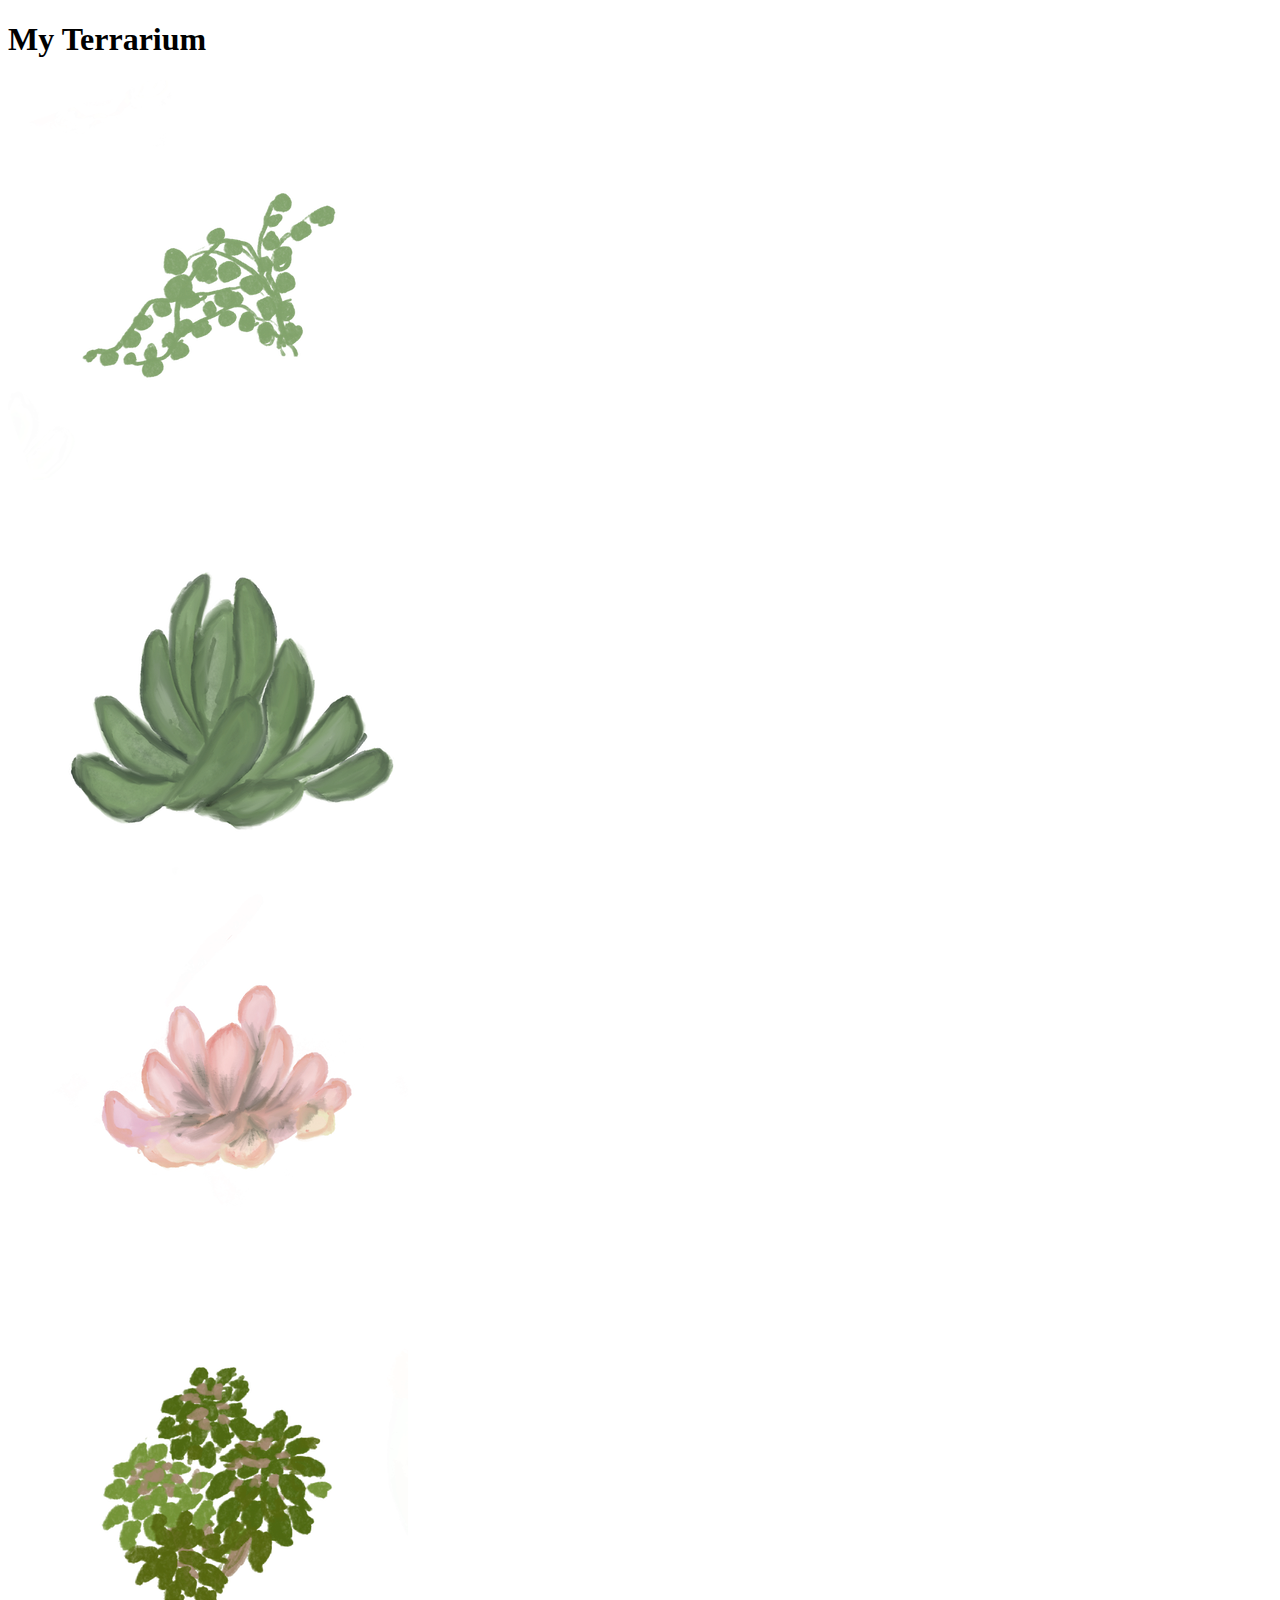
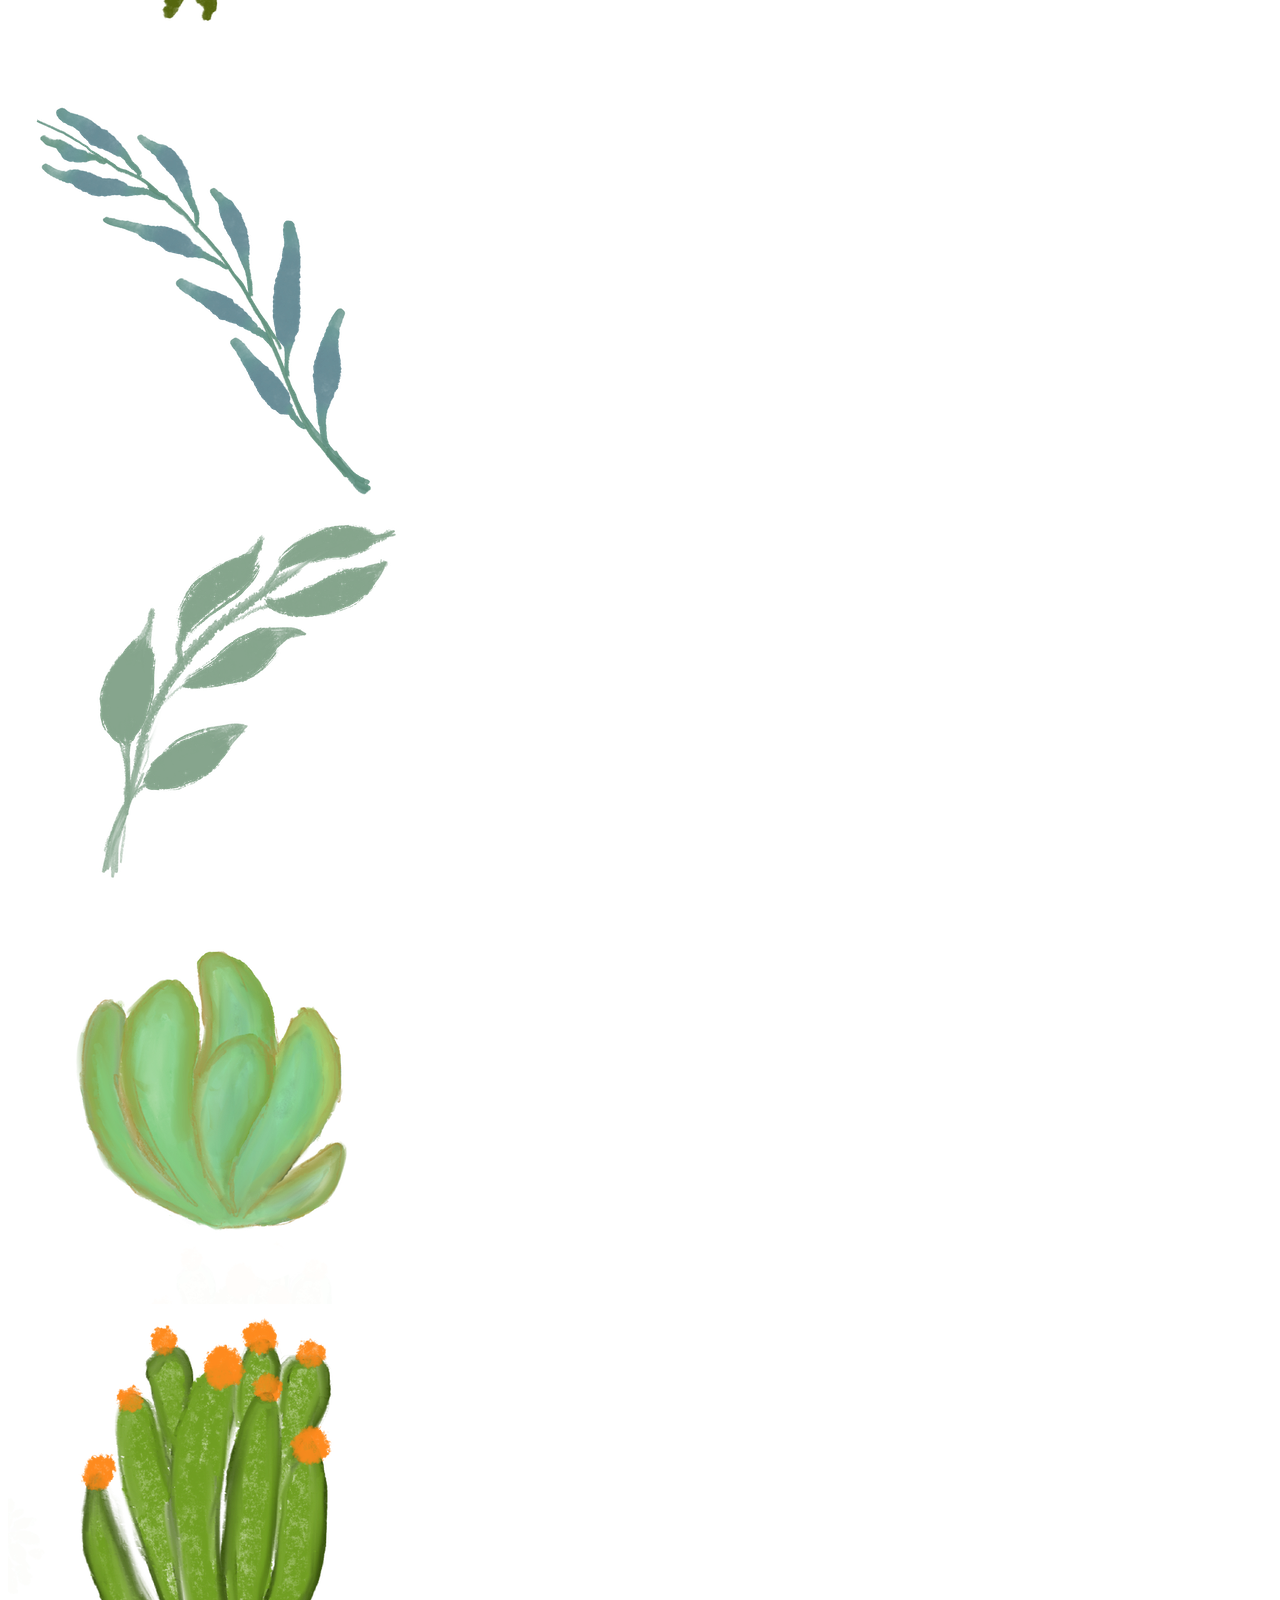
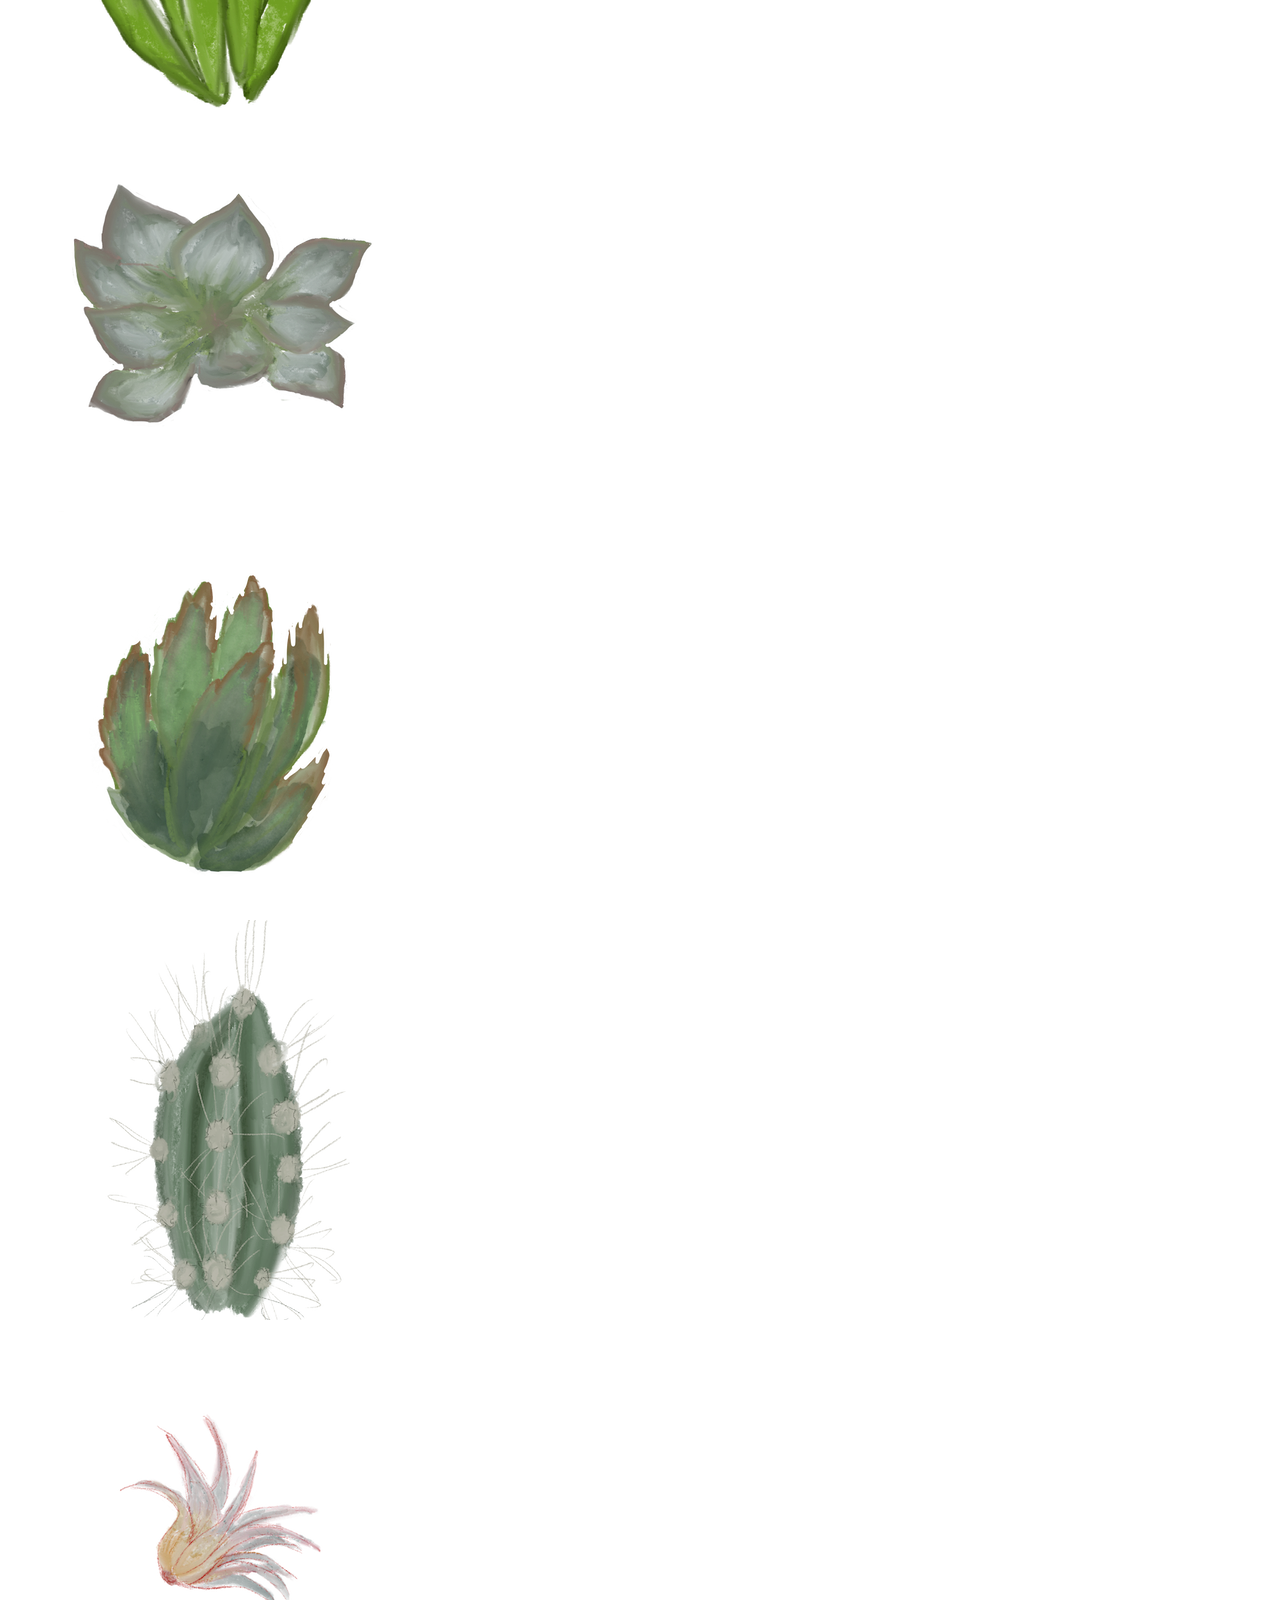
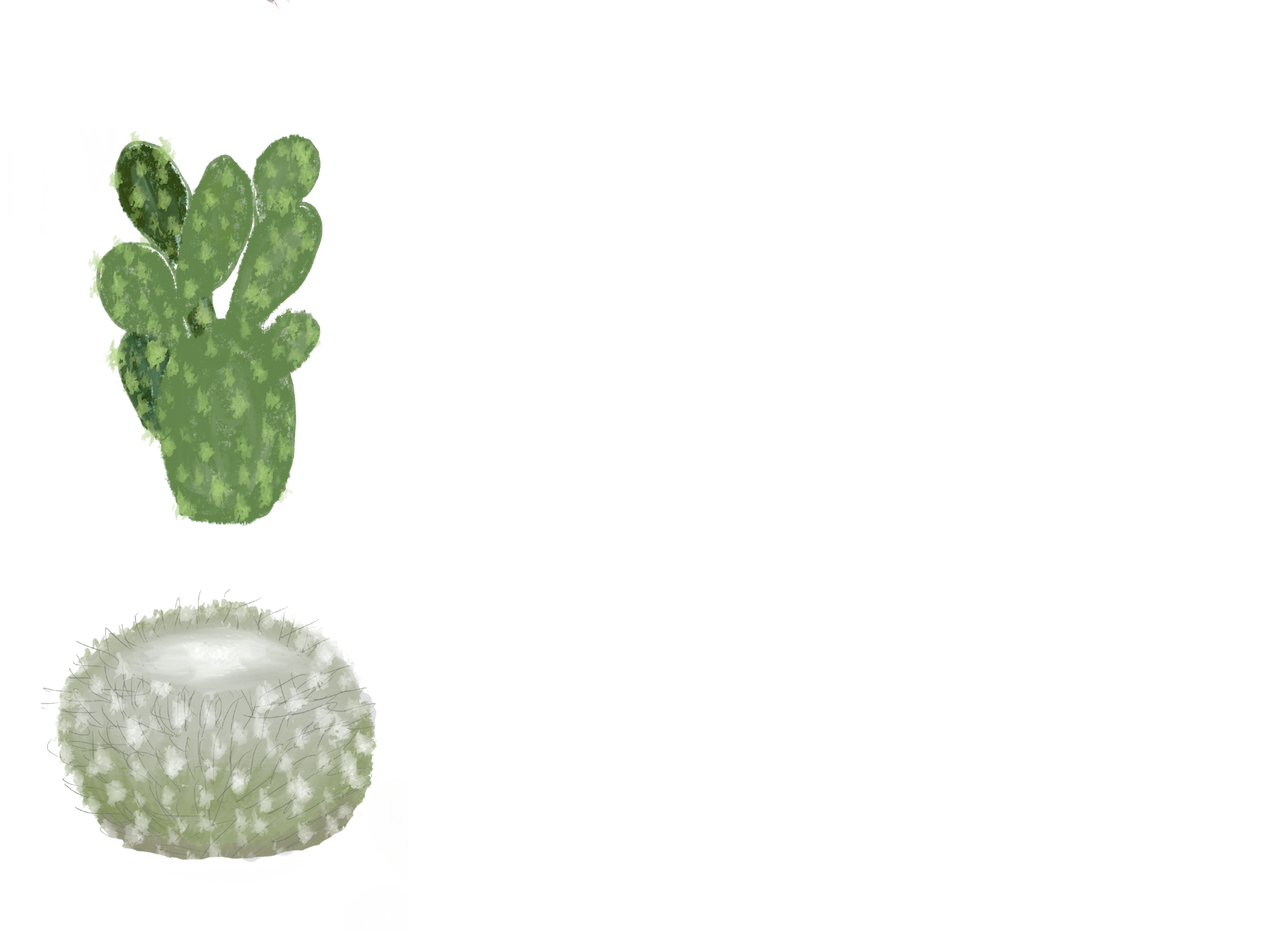
<file: terrarium/index.html>
<!DOCTYPE html>
<html lang="en">
    <head>
        <title>Welcome to my Virtual Terrarium</title>
        <meta charset="utf-8" />
        <meta http-equiv="X-UA-Compatible" content="IE=edge" />
        <meta name="viewport" content="width=device-width, intial-scale=1" />
    </head>
    <body>
        <h1>My Terrarium</h1>
        <div id="page">
            <div id="left-container" class="container">
                <div class="plant-holder">
                    <img class="plant" alt="plant" id="plant1" src="./images/plant1.png" />
                </div>
                <div class="plant-holder">
                    <img class="plant" alt="plant" id="plant2" src="./images/plant2.png" />
                </div>
                <div class="plant-holder">
                    <img class="plant" alt="plant" id="plant3" src="./images/plant3.png" />
                </div>
                <div class="plant-holder">
                    <img class="plant" alt="plant" id="plant4" src="./images/plant4.png" />
                </div>
                <div class="plant-holder">
                    <img class="plant" alt="plant" id="plant5" src="./images/plant5.png" />
                </div>
                <div class="plant-holder">
                    <img class="plant" alt="plant" id="plant6" src="./images/plant6.png" />
                </div>
                <div class="plant-holder">
                    <img class="plant" alt="plant" id="plant7" src="./images/plant7.png" />
                </div>
            </div>
            <div id="right-container" class="container">
                <div class="plant-holder">
                    <img class="plant" alt="plant" id="plant8" src="./images/plant8.png" />
                </div>
                <div class="plant-holder">
                    <img class="plant" alt="plant" id="plant9" src="./images/plant9.png" />
                </div>
                <div class="plant-holder">
                    <img class="plant" alt="plant" id="plant10" src="./images/plant10.png" />
                </div>
                <div class="plant-holder">
                    <img class="plant" alt="plant" id="plant11" src="./images/plant11.png" />
                </div>
                <div class="plant-holder">
                    <img class="plant" alt="plant" id="plant12" src="./images/plant12.png" />
                </div>
                <div class="plant-holder">
                    <img class="plant" alt="plant" id="plant13" src="./images/plant13.png" />
                </div>
                <div class="plant-holder">
                    <img class="plant" alt="plant" id="plant14" src="./images/plant14.png" />
                </div>
            </div>
        </div>
    </body>
</html>
</file>
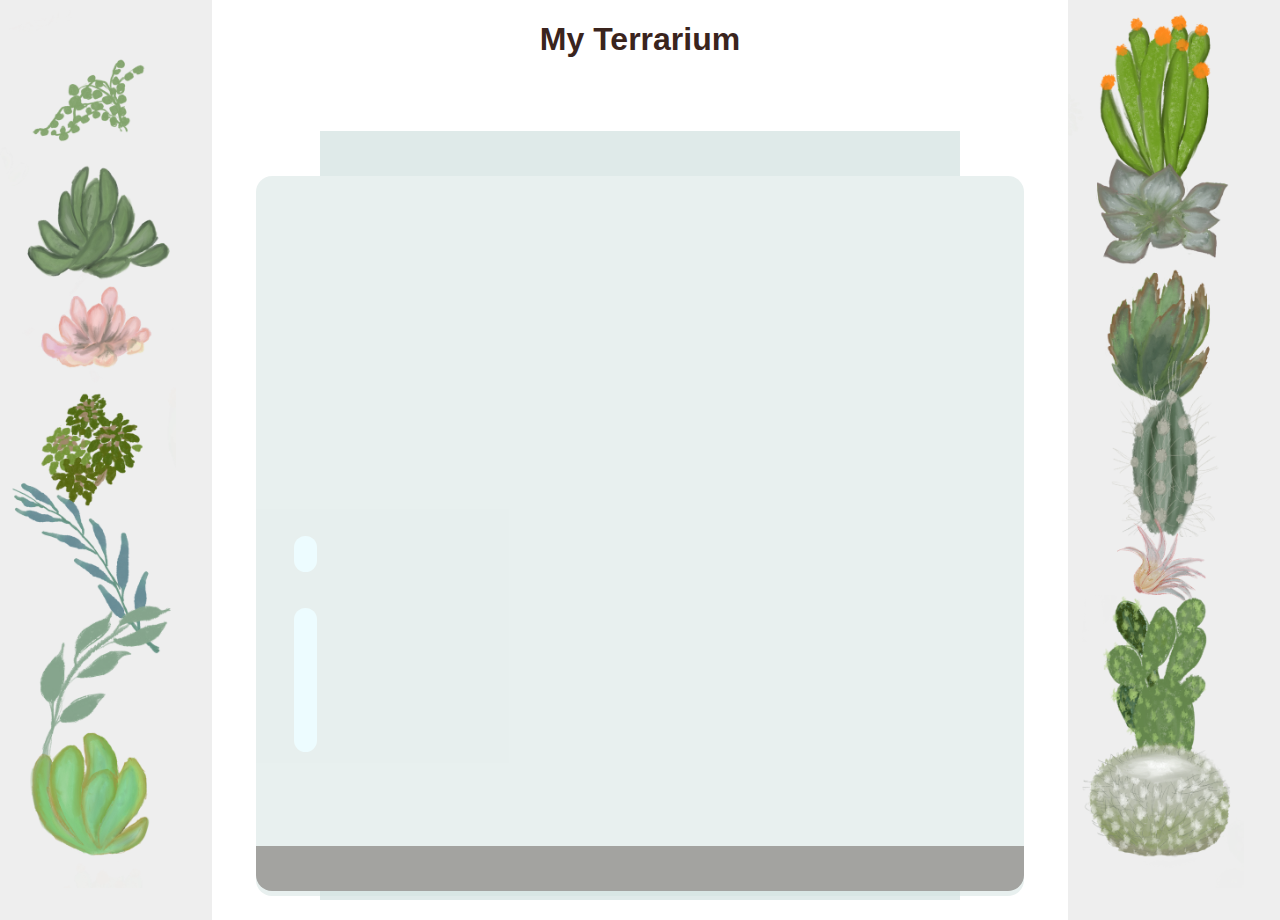
<file: 3-terrarium/solution/index.html>
<!DOCTYPE html>
<html lang="en">
	<head>
		<title>Welcome to my Virtual Terrarium</title>
		<meta charset="utf-8" />
		<meta http-equiv="X-UA-Compatible" content="IE=edge" />
		<meta name="viewport" content="width=device-width, initial-scale=1" />
		<!-- import the webpage's stylesheet -->
		<link rel="stylesheet" href="./style.css" />
		<!-- import the webpage's JavaScript file -->
		<script src="./script.js" defer></script>
	</head>

	<body>
		<div id="page">
			<h1>My Terrarium</h1>

			<div id="left-container" class="container">
				<div class="plant-holder">
					<img class="plant" alt="plant" id="plant1" src="./images/plant1.png" />
				</div>
				<div class="plant-holder">
					<img class="plant" alt="plant" id="plant2" src="./images/plant2.png" />
				</div>
				<div class="plant-holder">
					<img class="plant" alt="plant" id="plant3" src="./images/plant3.png" />
				</div>
				<div class="plant-holder">
					<img class="plant" alt="plant" id="plant4" src="./images/plant4.png" />
				</div>
				<div class="plant-holder">
					<img class="plant" alt="plant" id="plant5" src="./images/plant5.png" />
				</div>
				<div class="plant-holder">
					<img class="plant" alt="plant" id="plant6" src="./images/plant6.png" />
				</div>
				<div class="plant-holder">
					<img class="plant" alt="plant" id="plant7" src="./images/plant7.png" />
				</div>
			</div>
			<div id="right-container" class="container">
				<div class="plant-holder">
					<img class="plant" alt="plant" id="plant8" src="./images/plant8.png" />
				</div>
				<div class="plant-holder">
					<img class="plant" alt="plant" id="plant9" src="./images/plant9.png" />
				</div>
				<div class="plant-holder">
					<img class="plant" alt="plant" id="plant10" src="./images/plant10.png" />
				</div>
				<div class="plant-holder">
					<img class="plant" alt="plant" id="plant11" src="./images/plant11.png" />
				</div>
				<div class="plant-holder">
					<img class="plant" alt="plant" id="plant12" src="./images/plant12.png" />
				</div>
				<div class="plant-holder">
					<img class="plant" alt="plant" id="plant13" src="./images/plant13.png" />
				</div>
				<div class="plant-holder">
					<img class="plant" alt="plant" id="plant14" src="./images/plant14.png" />
				</div>
			</div>

			<div id="terrarium">
				<div class="jar-top"></div>
				<div class="jar-walls">
					<div class="jar-glossy-long"></div>
					<div class="jar-glossy-short"></div>
				</div>
				<div class="dirt"></div>
				<div class="jar-bottom"></div>
			</div>
		</div>
	</body>
</html>
</file>
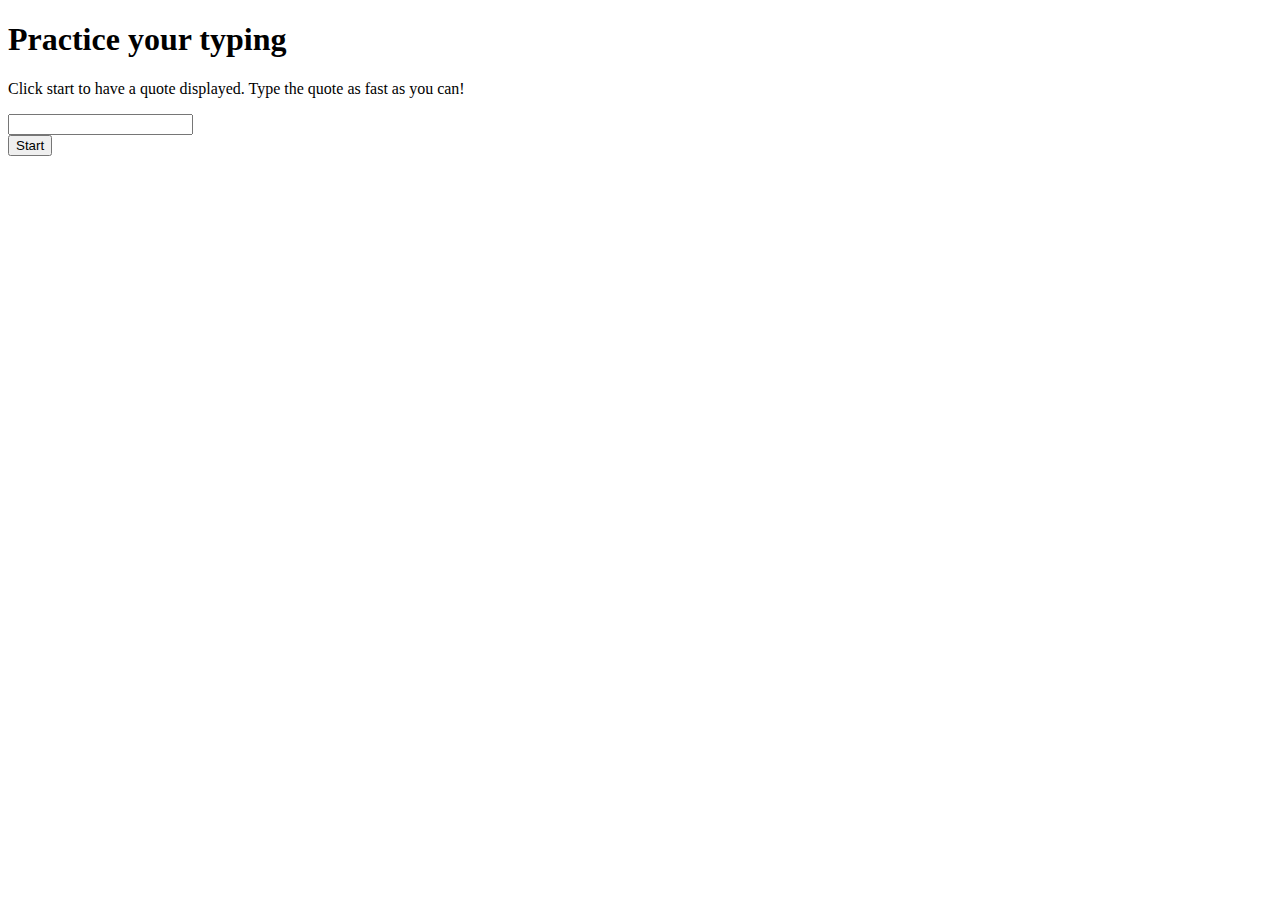
<file: 4-typing-game/solution/index.html>
<!DOCTYPE html>
<html lang="en">
	<head>
		<meta charset="UTF-8" />
		<title>Typing</title>
		<link rel="stylesheet" href="./index.css" />
	</head>

	<body>
		<h1>Practice your typing</h1>
		<div>Click start to have a quote displayed. Type the quote as fast as you can!</div>

		<p id="quote"></p>
		<p id="message"></p>
		<div>
			<input type="text" aria-label="current word" id="typed-value" />
		</div>
		<div>
			<button id="start" type="button">Start</button>
		</div>
		<script src="./index.js"></script>
	</body>
</html>
</file>
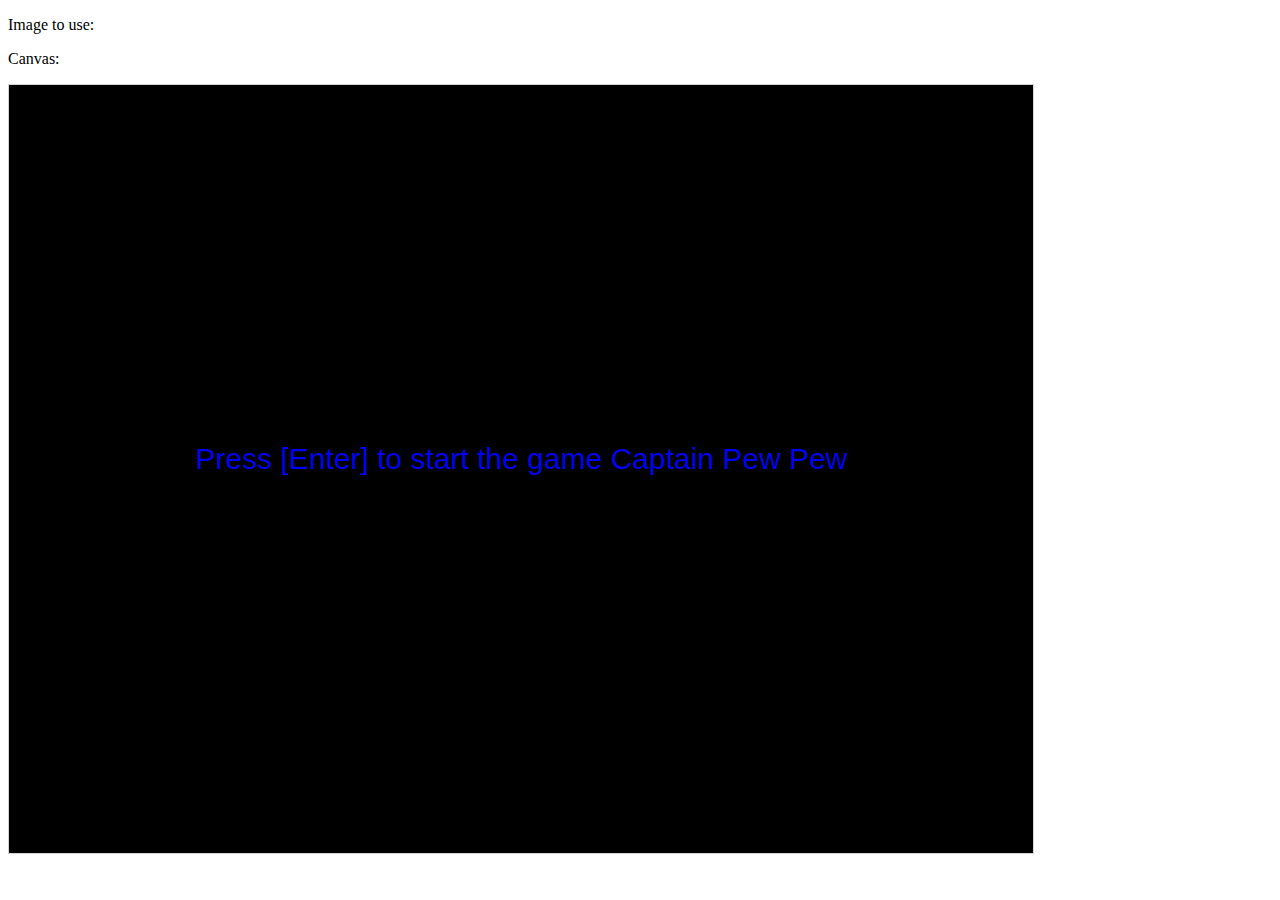
<file: 6-space-game/solution/index.html>
<!DOCTYPE html>
<html>
<head>
  <meta charset="UTF-8" />
  <title>Space Game</title>
</head>
<body>

<p>Image to use:</p>
<p>Canvas:</p>

<canvas id="myCanvas" width="1024" height="768" style="border:1px solid #d3d3d3;">
Your browser does not support the HTML5 canvas tag.</canvas>

<script src="app.js">

</script>

</body>
</html>
</file>
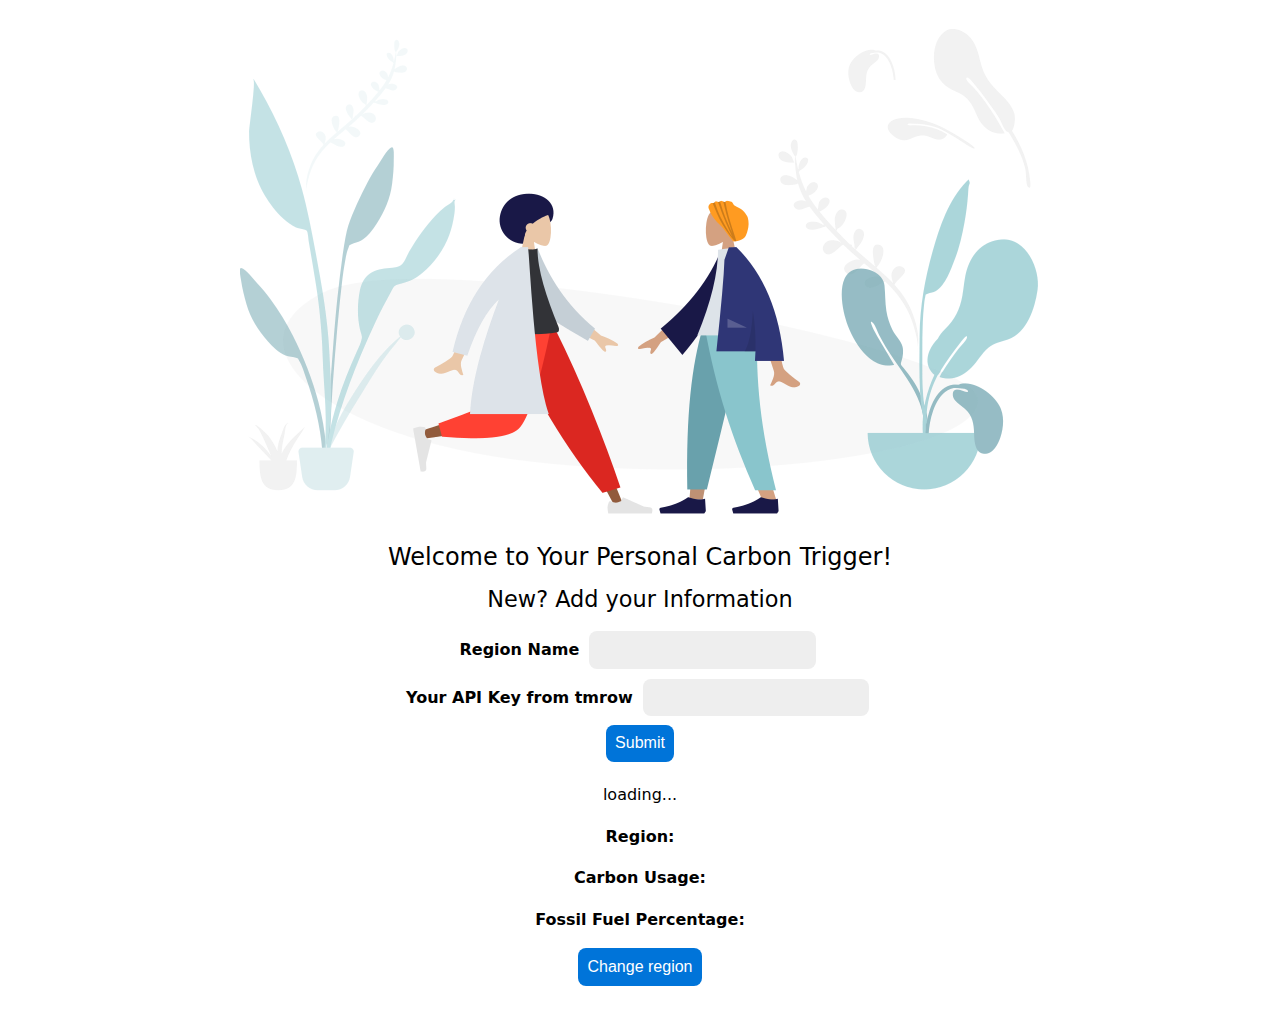
<file: 5-browser-extension/solution/dist/index.html>
<!DOCTYPE html>
<html lang="en">
	<head>
		<meta charset="UTF-8" />
		<meta name="viewport" content="width=device-width, initial-scale=1.0" />
		<meta http-equiv="X-UA-Compatible" content="ie=edge" />
		<title>My Carbon Trigger</title>
		<link rel="stylesheet" href="./styles.css" />
	</head>

	<body class="container">
		<img alt="plants and people" src="images/plants-people.png" />
		<div>
			<h1>Welcome to Your Personal Carbon Trigger!</h1>
		</div>
		<form class="form-data" autocomplete="on">
			<div>
				<h2>New? Add your Information</h2>
			</div>
			<div>
				<label for="region">Region Name</label>
				<input type="text" id="region" required class="region-name" />
			</div>
			<div>
				<label for="api">Your API Key from tmrow</label>
				<input type="text" id="api" required class="api-key" />
			</div>
			<button class="search-btn">Submit</button>
		</form>
		<div class="result">
			<div class="loading">loading...</div>
			<div class="errors"></div>
			<div class="data"></div>
			<div class="result-container">
				<p><strong>Region: </strong><span class="my-region"></span></p>
				<p><strong>Carbon Usage: </strong><span class="carbon-usage"></span></p>
				<p><strong>Fossil Fuel Percentage: </strong><span class="fossil-fuel"></span></p>
			</div>
			<button class="clear-btn">Change region</button>
		</div>

		<script src="main.js"></script>
	</body>
</html>
</file>
<file: 3-terrarium/solution/style.css>
body {
	font-family: helvetica, arial, sans-serif;
}

h1 {
	color: #3a241d;
	text-align: center;
}

#left-container {
	left: 0px;
}

#right-container {
	right: 0px;
}

.container {
	background-color: #eee;
	width: 15%;
	top: 0px;
	position: absolute;
	height: 100%;
	padding: 10px;
}

.plant-holder {
	position: relative;
	height: 13%;
	left: -10px;
}

.plant {
	position: absolute;
	max-width: 150%;
	max-height: 150%;
	z-index: 2;
}

/*https://codepen.io/Rotarepmi/pen/rjpNZY*/

.jar-walls {
	height: 80%;
	width: 60%;
	background: #d1e1df;
	border-radius: 1rem;
	position: absolute;
	bottom: 0.5%;
	left: 20%;
	opacity: 0.5;
	z-index: 1;
}

.jar-top {
	width: 50%;
	height: 5%;
	background: #d1e1df;
	position: absolute;
	bottom: 80.5%;
	left: 25%;
	opacity: 0.7;
	z-index: 1;
}

.jar-bottom {
	width: 50%;
	height: 1%;
	background: #d1e1df;
	position: absolute;
	bottom: 0%;
	left: 25%;
	opacity: 0.7;
}

.dirt {
	width: 60%;
	height: 5%;
	background: #3a241d;
	position: absolute;
	border-radius: 0 0 1rem 1rem;
	bottom: 1%;
	left: 20%;
	opacity: 0.7;
	z-index: -1;
}

.jar-glossy-long {
	width: 3%;
	height: 20%;
	border-radius: 2rem;
	background: #ddfbff;
	position: absolute;
	bottom: 20%;
	left: 5%;
}

.jar-glossy-short {
	width: 3%;
	height: 5%;
	border-radius: 2rem;
	background: #ddfbff;
	position: absolute;
	bottom: 45%;
	left: 5%;
}
</file>
<file: 4-typing-game/solution/index.css>
.highlight {
	background-color: yellow;
}

.error {
	background-color: lightcoral;
	border-color: red;
}
</file>
<file: 5-browser-extension/solution/dist/styles.css>
.container {
	margin: 1.5em;
	text-align: center;
}

.result {
	margin-top: 1em;
}

.clear-btn {
	text-align: center;
	margin: 0 auto;
}

/*basic css*/
/* courtesy of: https://github.com/vladocar/Basic.css */

* {
	box-sizing: border-box;
}

:root {
	--sans: 1em/1.6 system-ui, -apple-system, BlinkMacSystemFont, Segoe UI, Roboto, Oxygen, Ubuntu, Cantarell,
		Droid Sans, Helvetica Neue, Fira Sans, sans-serif;
	--mono: SFMono-Regular, Consolas, 'Liberation Mono', Menlo, Courier, 'Courier New', monospace;
	--c1: #0074d9;
	--c2: #eee;
	--c3: #fff;
	--c4: #000;
	--c5: #fff;
	--m1: 8px;
	--rc: 8px;
}

@media (prefers-color-scheme: dark) {
	:root {
		--c2: #333;
		--c3: #1e1f20;
		--c4: #fff;
	}
}

html {
	-ms-text-size-adjust: 100%;
	-webkit-text-size-adjust: 100%;
}

/* General settings */

body {
	margin: 0;
	font: var(--sans);
	font-weight: 400;
	font-style: normal;
	text-rendering: optimizeLegibility;
	-webkit-font-smoothing: antialiased;
	background-color: var(--c3);
	color: var(--c4);
	min-width: 300px;
}
img,
iframe {
	border: none;
	max-width: 100%;
}

a {
	color: var(--c1);
	text-decoration: none;
}

a:hover {
	color: var(--c1);
	text-decoration: underline;
}

/* Headlines */

h1,
h2 {
	margin: 0.6em 0;
	font-weight: normal;
}

h1 {
	font-size: 1.5em;
	line-height: 1.2;
}

h2 {
	font-size: 1.4em;
	line-height: 1.2;
}

/* Rounded Corners*/

input,
button,
img {
	border-radius: var(--rc);
	margin: 5px;
}

/* Forms */

input,
select,
textarea {
	font-size: 1em;
	color: var(--c4);
	background: var(--c2);
	border: 0;
	padding: 0.6em;
}

label {
	font-weight: bold;
	text-align: left;
}

button,
input[type='submit'],
input[type='reset'],
input[type='button'] {
	-webkit-appearance: none;
	font-size: 1em;
	display: inline-block;
	color: var(--c5);
	background: var(--c1);
	border: 0;
	margin: 4px;
	padding: 0.6em;
	cursor: pointer;
	text-align: center;
}

button:hover,
button:focus,
input:hover,
textarea:hover,
select:hover {
	opacity: 0.8;
}
</file>
